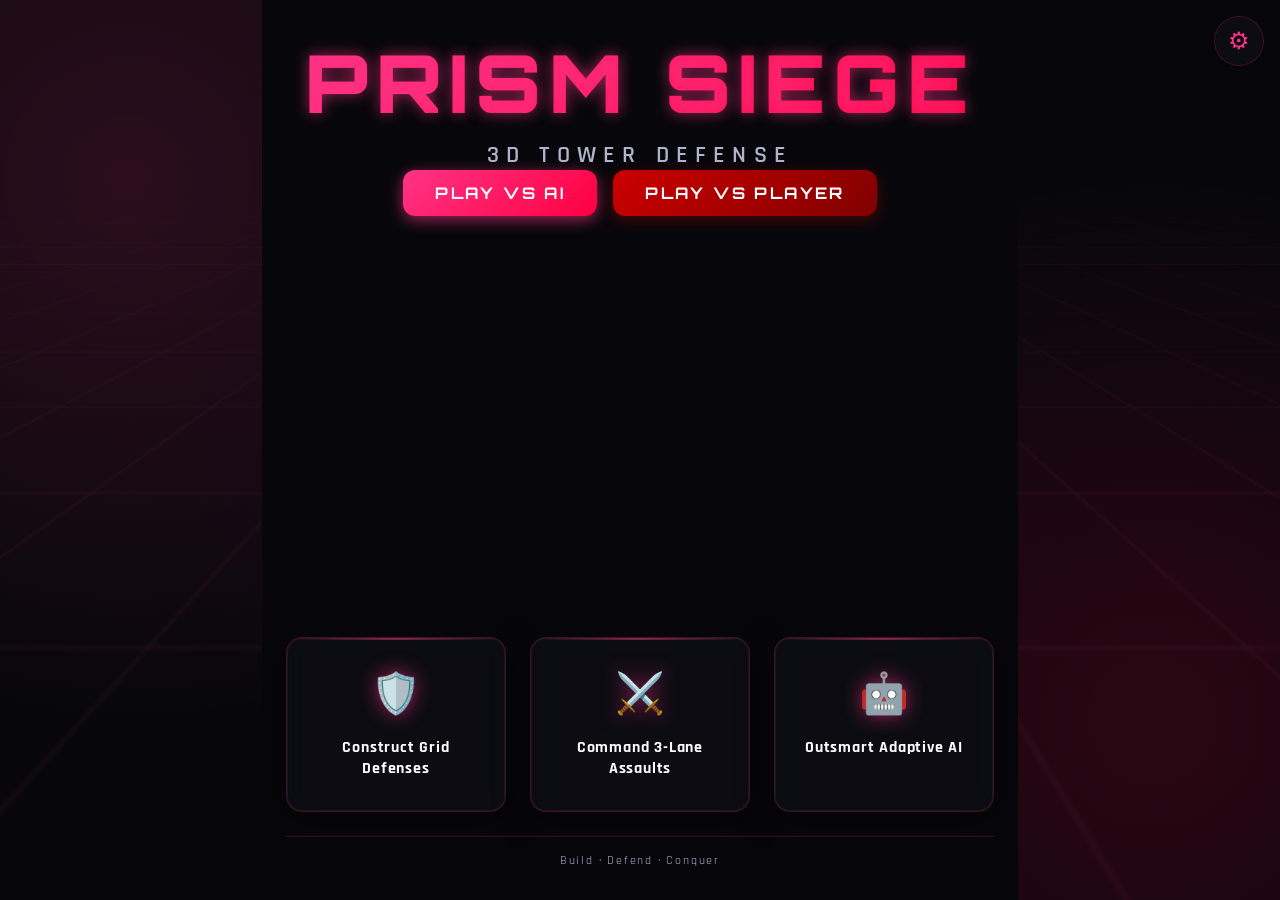
<file: index.html>
<!DOCTYPE html>
<html lang="en">
<head>
    <meta charset="UTF-8">
    <meta name="viewport" content="width=device-width, initial-scale=1.0, viewport-fit=cover">
    <meta name="mobile-web-app-capable" content="yes">
    <title>Prism Siege - 3D Tower Defense</title>
    <!-- Import Sci-Fi Fonts -->
    <link href="https://fonts.googleapis.com/css2?family=Orbitron:wght@700;900&family=Rajdhani:wght@500;600;700&display=swap" rel="stylesheet">
    
    <link rel="stylesheet" href="style.css">
    <style>
        .hero {
            text-align: center; padding: 2rem 1.5rem; z-index: 1;
            max-width: 1000px; width: 100%; min-height: 100vh; min-height: 100dvh;
            display: flex; flex-direction: column; justify-content: space-between;
        }
        .hero-head { margin-bottom: 0; }
        .hero-bottom { margin-top: auto; }
        .hero-foot {
            margin-top: 1.5rem; padding-top: 1rem;
            border-top: 1px solid var(--glass-border);
            color: var(--text-muted); font-size: 0.75rem; letter-spacing: 0.15em;
        }

        h1 { font-size: clamp(2.5rem, 10vw, 5rem); font-weight: 900; margin: 0 0 0.5rem; }
        .subtitle { color: var(--text-muted); font-size: clamp(1rem, 2.5vw, 1.5rem); letter-spacing: 0.3em; font-weight: 600; text-transform: uppercase; }

        .play-buttons { display: flex; gap: 1rem; justify-content: center; flex-wrap: wrap; margin-bottom: 2rem; }

        .btn-label-short { display: none; }
        .btn-label-long { display: inline; }

        .features { display: flex; gap: 1.5rem; flex-wrap: wrap; justify-content: center; flex-shrink: 0; }
        .feature {
            text-align: center; width: 220px; padding: 2rem 1.5rem;
            position: relative; overflow: hidden;
        }
        .feature::before {
            content: ''; position: absolute; top: 0; left: 0; right: 0; height: 2px;
            background: linear-gradient(90deg, transparent, var(--primary-glow), transparent); opacity: 0.8;
        }
        .feature span { font-size: 2.5rem; display: block; margin-bottom: 1rem; filter: drop-shadow(0 0 10px var(--primary-glow)); }
        .feature p { margin: 0; color: white; font-size: 1rem; font-weight: 700; letter-spacing: 0.05em; }

        /* Settings CSS */
        .btn-settings {
            position: fixed; top: max(16px, env(safe-area-inset-top)); right: max(16px, env(safe-area-inset-right));
            width: 50px; height: 50px; border-radius: 50%;
            background: var(--glass-bg); border: 1px solid var(--glass-border);
            color: var(--primary-color); font-size: 1.5rem; cursor: pointer; z-index: 100;
            display: flex; align-items: center; justify-content: center;
            backdrop-filter: blur(8px); transition: all 0.3s ease; box-shadow: 0 4px 15px rgba(0,0,0,0.3);
        }
        .btn-settings:hover { background: rgba(255, 51, 133, 0.2); box-shadow: 0 0 20px var(--primary-glow); transform: rotate(45deg); }

        .settings-overlay {
            position: fixed; inset: 0; background: rgba(0,0,0,0.8); backdrop-filter: blur(10px);
            display: none; align-items: center; justify-content: center; z-index: 200;
        }
        .settings-overlay.active { display: flex; animation: fadeIn 0.3s ease; }
        .settings-panel { padding: 2.5rem; max-width: 400px; width: 90%; }
        .settings-panel h2 { color: var(--primary-color); margin-bottom: 1.5rem; font-size: 1.5rem; letter-spacing: 3px; text-shadow: 0 0 10px var(--primary-glow); text-align: center; }
        .settings-row { margin-bottom: 1.5rem; }
        .settings-row label { display: block; color: var(--text-muted); font-size: 1rem; margin-bottom: 0.8rem; text-transform: uppercase; letter-spacing: 1px; text-align: center; }
        .settings-btns { display: flex; gap: 10px; }
        .settings-btns button { flex: 1; padding: 12px; }

        @keyframes fadeIn { from { opacity: 0; } to { opacity: 1; } }

        @media (max-width: 768px) {
            body, html { justify-content: flex-start; padding-top: max(1rem, env(safe-area-inset-top)); overflow-y: auto; }
            .hero { padding: 1rem 1rem 2rem; justify-content: flex-start; gap: 2rem; }
            .hero-foot { margin-top: 2rem; }
            h1 { font-size: 2.5rem; }
            .subtitle { font-size: 0.9rem; }
            .play-buttons { flex-direction: column; gap: 1rem; width: 100%; max-width: 300px; margin: 0 auto 2rem; }
            .btn-label-long { display: inline; }
            .btn-label-short { display: none; }
            .features { flex-direction: column; align-items: center; gap: 1rem; width: 100%; }
            .feature { width: 100%; max-width: 300px; padding: 1.5rem; }
        }
    </style>
</head>
<body>
    <div class="bg-mesh"></div>
    <div class="bg-grid"></div>
    <button class="btn-settings" id="btn-settings" title="Settings">⚙</button>
    <div class="settings-overlay" id="settings-overlay">
        <div class="settings-panel glass-panel">
            <h2>Settings</h2>
            <div class="settings-row">
                <label>AI difficulty</label>
                <div class="settings-btns" id="ai-difficulty">
                    <button data-value="easy" class="btn-glass">Easy</button>
                    <button data-value="medium" class="btn-glass active">Medium</button>
                    <button data-value="hard" class="btn-glass">Hard</button>
                </div>
            </div>
        </div>
    </div>
    <div class="hero">
        <div class="hero-head animate-in">
            <h1 class="text-gradient text-glow">Prism Siege</h1>
            <p class="subtitle">3D TOWER DEFENSE</p>
        </div>
        <div class="play-buttons animate-in delay-1">
            <a href="game-engine.html" id="link-vs-ai" class="btn-premium"><span class="btn-label-long">Play vs AI</span><span class="btn-label-short">Vs AI</span></a>
            <a href="lobby.html" id="link-vs-player" class="btn-premium alt"><span class="btn-label-long">Play vs Player</span><span class="btn-label-short">Vs Player</span></a>
        </div>
        
        <div class="hero-bottom animate-in delay-2">
            <div class="features">
                <div class="feature glass-panel">
                    <span>🛡️</span>
                    <p>Construct Grid Defenses</p>
                </div>
                <div class="feature glass-panel">
                    <span>⚔️</span>
                    <p>Command 3-Lane Assaults</p>
                </div>
                <div class="feature glass-panel">
                    <span>🤖</span>
                    <p>Outsmart Adaptive AI</p>
                </div>
            </div>
            <p class="hero-foot">Build · Defend · Conquer</p>
        </div>
    </div>
    <script>
        const STORAGE_KEY = 'prismSiege_aiDifficulty';
        const overlay = document.getElementById('settings-overlay');
        const aiBtns = document.getElementById('ai-difficulty').querySelectorAll('button');
        const linkVsAi = document.getElementById('link-vs-ai');

        function getDifficulty() { return localStorage.getItem(STORAGE_KEY) || 'medium'; }
        function setDifficulty(v) {
            localStorage.setItem(STORAGE_KEY, v);
            aiBtns.forEach(b => { b.classList.toggle('active', b.dataset.value === v); });
            linkVsAi.href = 'game-engine.html?ai=' + v;
        }

        document.getElementById('btn-settings').addEventListener('click', () => overlay.classList.add('active'));
        overlay.addEventListener('click', (e) => { if (e.target === overlay) overlay.classList.remove('active'); });
        aiBtns.forEach(b => b.addEventListener('click', () => setDifficulty(b.dataset.value)));

        setDifficulty(getDifficulty());
        document.getElementById('link-vs-player').style.boxShadow = '0 4px 16px rgba(255,0,0,0.25)';
    </script>
</body>
</html>
</file>
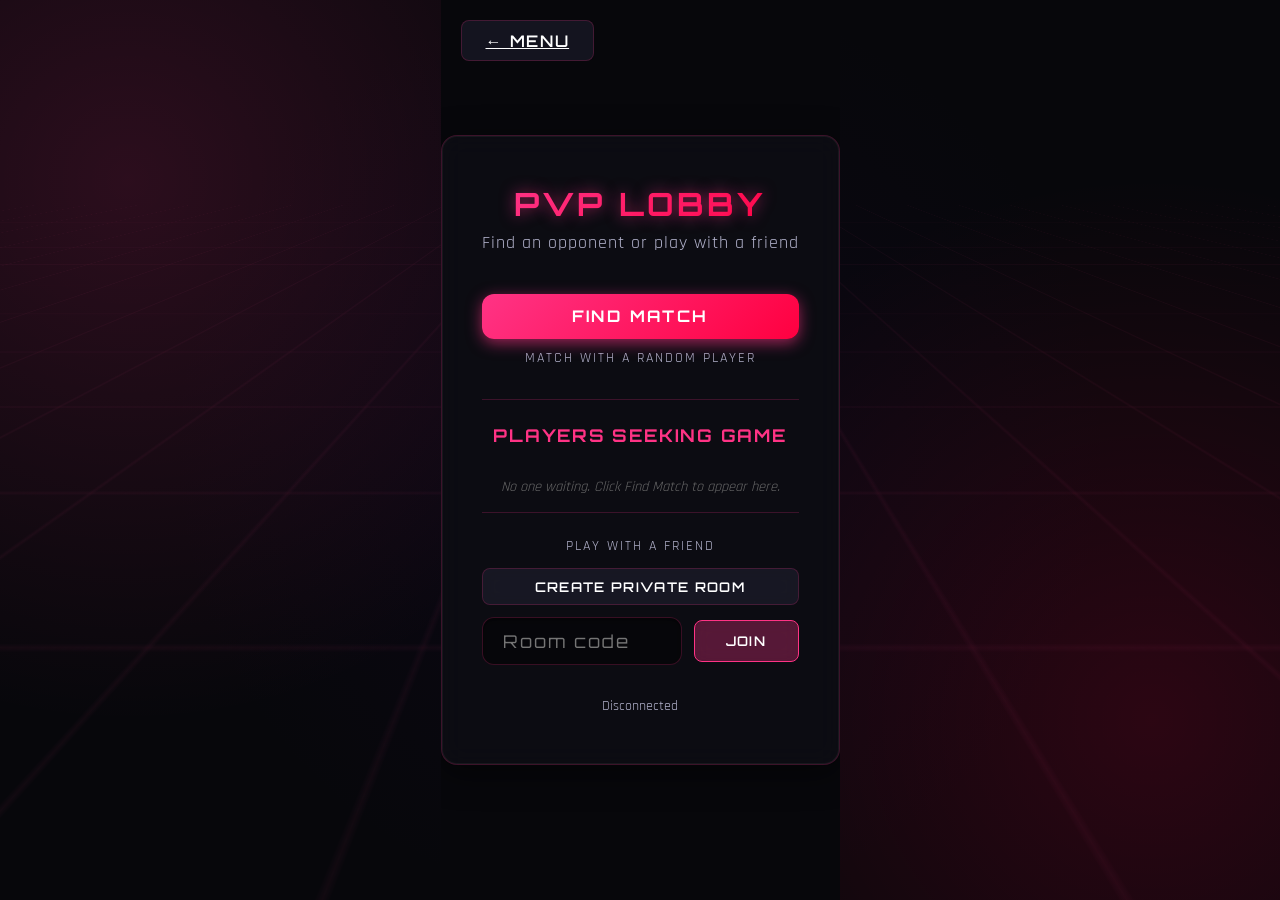
<file: lobby.html>
<!DOCTYPE html>
<html lang="en">
<head>
    <meta charset="UTF-8">
    <meta name="viewport" content="width=device-width, initial-scale=1.0, viewport-fit=cover">
    <meta name="mobile-web-app-capable" content="yes">
    <title>Prism Siege - PvP Lobby</title>
    <link href="https://fonts.googleapis.com/css2?family=Orbitron:wght@700;900&family=Rajdhani:wght@500;600;700&display=swap" rel="stylesheet">
    <link rel="stylesheet" href="style.css">
    <style>
        .lobby-box {
            text-align: center;
            max-width: 480px;
            padding: 3rem 2.5rem;
            width: 100%;
            animation: fadeIn 0.5s ease-out;
        }
        h1 { margin-bottom: 0.5rem; text-shadow: 0 0 15px var(--primary-glow); }
        .lobby-sub { color: var(--text-muted); font-size: 1.1rem; margin-bottom: 2.5rem; letter-spacing: 1px; }
        
        .section { margin-bottom: 2rem; position: relative; }
        .section-title { color: var(--text-muted); font-size: 0.9rem; margin-bottom: 0.8rem; text-transform: uppercase; letter-spacing: 2px; }
        
        input[type="text"] {
            padding: 12px 20px;
            height: 48px;
            width: 100%;
            max-width: 200px;
            border-radius: 12px;
            border: 1px solid var(--glass-border);
            background: rgba(0, 0, 0, 0.4);
            color: white;
            font-size: 1.1rem;
            letter-spacing: 2px;
            outline: none;
            transition: all 0.3s ease;
            box-shadow: inset 0 2px 5px rgba(0,0,0,0.5);
            font-family: var(--font-heading);
        }
        input[type="text"]:focus {
            border-color: var(--primary-color);
            box-shadow: 0 0 15px var(--primary-glow), inset 0 2px 5px rgba(0,0,0,0.5);
        }
        
        .row { display: flex; align-items: center; justify-content: center; gap: 12px; flex-wrap: wrap; }
        .status { color: var(--text-muted); font-size: 0.9rem; margin-top: 1.5rem; height: 1.2rem; }
        
        .waiting-list {
            text-align: left;
            margin-top: 2rem;
            padding-top: 1.5rem;
            border-top: 1px solid var(--glass-border);
        }
        .waiting-list h3 { color: var(--primary-color); font-size: 1.1rem; margin-bottom: 1rem; text-align: center; }
        
        .player-row {
            display: flex;
            align-items: center;
            justify-content: space-between;
            padding: 12px 16px;
            margin-bottom: 8px;
            background: rgba(0, 0, 0, 0.4);
            border-radius: 12px;
            border: 1px solid transparent;
            transition: all 0.2s ease;
        }
        .player-row:hover {
            border-color: var(--glass-border);
            background: rgba(255, 51, 133, 0.05);
        }
        .player-row .name { font-weight: 600; color: white; display: flex; align-items: center; gap: 8px; }
        .player-row .name::before {
            content: ''; display: inline-block; width: 8px; height: 8px; border-radius: 50%; background: #00ffcc; box-shadow: 0 0 8px #00ffcc;
        }
        
        .waiting-list-empty { color: #666; font-size: 0.9rem; padding: 1rem 0; text-align: center; font-style: italic; }
        
        .back-link {
            position: absolute;
            top: max(20px, env(safe-area-inset-top));
            left: max(20px, env(safe-area-inset-left));
            z-index: 10;
        }
        
        #searching, #waiting { display: none; }
        #searching p:first-of-type { color: #ffcc00; margin-bottom: 0.5rem; font-size: 1.2rem; text-shadow: 0 0 10px rgba(255, 204, 0, 0.5); }
        #waiting .code { font-size: 2.5rem; font-weight: bold; letter-spacing: 8px; color: white; margin: 1rem 0 1.5rem; text-shadow: 0 0 20px var(--primary-glow); font-family: var(--font-heading); }

        @media (max-width: 480px) {
            .lobby-box { padding: 2rem 1.5rem; margin: 0 1rem; border-radius: 16px; }
            h1 { font-size: 2rem; }
            .row { flex-direction: column; width: 100%; }
            input[type="text"] { max-width: 100%; }
            .player-row { flex-direction: column; gap: 10px; text-align: center; }
            .btn-glass { width: 100%; }
            .back-link { top: max(10px, env(safe-area-inset-top)); left: max(10px, env(safe-area-inset-left)); padding: 0.4rem 1rem; font-size: 0.8rem; }
        }
    </style>
</head>
<body>
    <div class="bg-mesh"></div>
    <div class="bg-grid"></div>
    <a href="index.html" class="back-link btn-glass">← Menu</a>
    
    <div class="lobby-box glass-panel">
        <h1 class="text-gradient">PvP Lobby</h1>
        <p class="lobby-sub">Find an opponent or play with a friend</p>

        <div id="main-options">
            <div class="section">
                <button class="btn-premium" id="btn-find-match" style="width: 100%;">Find Match</button>
                <p class="section-title" style="margin-top: 10px;">Match with a random player</p>
            </div>
            
            <div class="waiting-list">
                <h3>Players seeking game</h3>
                <div id="waiting-list-container">
                    <p class="waiting-list-empty" id="waiting-list-empty">No one waiting. Click Find Match to appear here.</p>
                    <div id="waiting-list-rows"></div>
                </div>
            </div>
            
            <div class="section" style="border-top: 1px solid var(--glass-border); padding-top: 1.5rem;">
                <p class="section-title">Play with a friend</p>
                <div class="row" style="margin-bottom: 12px;">
                    <button class="btn-glass" id="btn-create-room" style="width: 100%;">Create Private Room</button>
                </div>
                <div class="row">
                    <input type="text" id="room-code-input" placeholder="Room code" maxlength="8">
                    <button class="btn-glass active" id="btn-join-room" style="flex: 1; padding: 12px;">Join</button>
                </div>
            </div>
        </div>

        <div id="searching" class="animate-in">
            <p>Searching for opponent...</p>
            <p id="queue-info" class="section-title"></p>
            <button class="btn-glass" id="btn-cancel-match" style="margin-top: 1rem;">Cancel</button>
        </div>

        <div id="waiting" class="animate-in">
            <p class="section-title">Share this code:</p>
            <p id="room-code-display" class="code"></p>
            <p class="section-title">Waiting for opponent...</p>
            <button class="btn-glass" id="btn-cancel-waiting" style="margin-top: 1rem;">Cancel</button>
        </div>

        <p id="status" class="status"></p>
    </div>

    <script>
        function getWsUrl() {
            if (window.PRISM_SIEGE_WS_URL) return window.PRISM_SIEGE_WS_URL;
            var proto = location.protocol === 'https:' ? 'wss:' : 'ws:';
            var host = location.host || 'localhost:8080';
            return proto + '//' + host.replace(/\/$/, '') + '/ws';
        }

        var ws = null;
        var roomId = null;
        var playerIdx = null;
        var myClientId = null;

        function showMain() {
            document.getElementById('main-options').style.display = 'block';
            document.getElementById('searching').style.display = 'none';
            document.getElementById('waiting').style.display = 'none';
        }
        function showSearching() {
            document.getElementById('main-options').style.display = 'none';
            document.getElementById('searching').style.display = 'block';
            document.getElementById('waiting').style.display = 'none';
        }
        function showWaiting() {
            document.getElementById('main-options').style.display = 'none';
            document.getElementById('searching').style.display = 'none';
            document.getElementById('waiting').style.display = 'block';
        }
        function goToGame() {
            if (roomId != null && playerIdx != null)
                location.href = 'game-engine.html?mode=pvp&room_id=' + encodeURIComponent(roomId) + '&player_idx=' + playerIdx;
        }

        function connect() {
            ws = new WebSocket(getWsUrl());
            ws.onopen = function() { document.getElementById('status').textContent = 'Connected'; };
            ws.onclose = function() { document.getElementById('status').textContent = 'Disconnected'; };
            ws.onmessage = function(e) {
                try {
                    var msg = JSON.parse(e.data);
                    if (msg.event === 'joined') {
                        roomId = msg.room_id;
                        playerIdx = msg.player_idx;
                        if (msg.ready) {
                            goToGame();
                            return;
                        }
                        document.getElementById('room-code-display').textContent = (msg.room_id || '').toUpperCase();
                        showWaiting();
                    } else if (msg.event === 'opponent_joined') {
                        goToGame();
                    } else if (msg.event === 'matchmaking') {
                        if (msg.status === 'searching') {
                            showSearching();
                            document.getElementById('queue-info').textContent = (msg.queue_size || 0) >= 2 ? 'Match found!' : 'Players in queue: ' + (msg.queue_size || 0);
                        } else if (msg.status === 'cancelled') {
                            showMain();
                            document.getElementById('status').textContent = 'Cancelled';
                        }
                    } else if (msg.event === 'identity') {
                        myClientId = (msg.client_id || '').toLowerCase();
                    } else if (msg.event === 'waiting_list') {
                        renderWaitingList(msg.players || []);
                    } else if (msg.event === 'error') {
                        document.getElementById('status').textContent = msg.msg || 'Error';
                    }
                } catch (err) {}
            };
        }

        function renderWaitingList(players) {
            var emptyEl = document.getElementById('waiting-list-empty');
            var rowsEl = document.getElementById('waiting-list-rows');
            rowsEl.innerHTML = '';
            if (players.length === 0) {
                emptyEl.style.display = 'block';
                return;
            }
            emptyEl.style.display = 'none';
            players.forEach(function(p) {
                var id = (p.id || '').toLowerCase();
                var isSelf = myClientId && id === myClientId;
                var name = p.name || ('Player ' + (id || '').substring(0, 6).toUpperCase());
                if (isSelf) name = name + ' (you)';
                var row = document.createElement('div');
                row.className = 'player-row';
                row.innerHTML = '<span class="name">' + name + '</span>' +
                    (isSelf ? '<span class="section-title" style="margin-bottom:0;">Waiting...</span>' : '<button type="button" class="btn-glass active btn-challenge" data-id="' + (p.id || '') + '">Challenge</button>');
                if (!isSelf) {
                    row.querySelector('.btn-challenge').onclick = function() {
                        var targetId = this.getAttribute('data-id');
                        if (ws && ws.readyState === 1 && targetId) {
                            document.getElementById('status').textContent = '';
                            ws.send(JSON.stringify({ cmd: 'challenge', target_id: targetId }));
                        }
                    };
                }
                rowsEl.appendChild(row);
            });
        }

        document.getElementById('btn-find-match').onclick = function() {
            if (!ws || ws.readyState !== 1) return;
            document.getElementById('status').textContent = '';
            ws.send(JSON.stringify({ cmd: 'find_match' }));
        };
        document.getElementById('btn-cancel-match').onclick = function() {
            if (ws && ws.readyState === 1) ws.send(JSON.stringify({ cmd: 'cancel_match' }));
            showMain();
        };
        document.getElementById('btn-create-room').onclick = function() {
            if (!ws || ws.readyState !== 1) return;
            document.getElementById('status').textContent = '';
            ws.send(JSON.stringify({ cmd: 'create' }));
        };
        document.getElementById('btn-join-room').onclick = function() {
            var code = (document.getElementById('room-code-input').value || '').trim().toLowerCase();
            if (!code || !ws || ws.readyState !== 1) return;
            document.getElementById('status').textContent = '';
            ws.send(JSON.stringify({ cmd: 'join', room_id: code }));
        };
        document.getElementById('btn-cancel-waiting').onclick = function() { location.reload(); };

        connect();
    </script>
</body>
</html>
</file>
<file: style.css>
:root {
    --primary-color: #ff3385;
    --primary-glow: rgba(255, 51, 133, 0.6);
    --secondary-color: #ff0040;
    --secondary-glow: rgba(255, 0, 64, 0.6);
    --bg-dark: #07070b;
    --text-main: #ffffff;
    --text-muted: #b3b3cc;
    --glass-bg: rgba(20, 20, 30, 0.4);
    --glass-border: rgba(255, 51, 133, 0.2);
    --font-heading: 'Orbitron', sans-serif;
    --font-body: 'Rajdhani', sans-serif;
}

* {
    box-sizing: border-box;
    margin: 0;
    padding: 0;
}

body, html {
    min-height: 100vh;
    min-height: 100dvh;
    -webkit-tap-highlight-color: transparent;
    overscroll-behavior: none;
    background-color: var(--bg-dark);
    font-family: var(--font-body);
    color: var(--text-main);
    display: flex;
    flex-direction: column;
    align-items: center;
    justify-content: center;
    overflow: hidden;
    position: relative;
    padding: env(safe-area-inset-top) env(safe-area-inset-right) env(safe-area-inset-bottom) env(safe-area-inset-left);
}

/* Premium Animated Background */
.bg-mesh {
    position: fixed;
    top: 0; left: 0; right: 0; bottom: 0;
    z-index: -3;
    background: radial-gradient(circle at 10% 20%, rgba(255, 51, 133, 0.15) 0%, transparent 40%),
                radial-gradient(circle at 90% 80%, rgba(255, 0, 64, 0.15) 0%, transparent 40%),
                radial-gradient(circle at 50% 50%, rgba(50, 0, 100, 0.1) 0%, transparent 60%);
    background-color: var(--bg-dark);
    animation: ambientShift 20s ease-in-out infinite alternate;
}

@keyframes ambientShift {
    0% { transform: scale(1.0); }
    100% { transform: scale(1.1); }
}

.bg-grid {
    position: fixed;
    top: 0; left: 0; right: 0; bottom: 0;
    z-index: -2;
    background-image: 
        linear-gradient(rgba(255, 51, 133, 0.05) 1px, transparent 1px),
        linear-gradient(90deg, rgba(255, 51, 133, 0.05) 1px, transparent 1px);
    background-size: 50px 50px;
    transform: perspective(600px) rotateX(60deg) translateY(-100px) scale(3.5);
    animation: gridMove 12s linear infinite;
    opacity: 0.8;
}

@keyframes gridMove {
    0% { background-position: 0 0; }
    100% { background-position: 0 50px; }
}

/* Typography */
h1, h2, h3 {
    font-family: var(--font-heading);
    letter-spacing: 0.1em;
    text-transform: uppercase;
    margin: 0;
}

.text-gradient {
    background: linear-gradient(135deg, var(--primary-color), var(--secondary-color));
    -webkit-background-clip: text;
    -webkit-text-fill-color: transparent;
    background-clip: text;
    display: inline-block;
}

.text-glow {
    text-shadow: 0 0 15px var(--primary-glow);
}

/* Glassmorphism System */
.glass-panel {
    background: var(--glass-bg);
    backdrop-filter: blur(12px);
    -webkit-backdrop-filter: blur(12px);
    border: 1px solid var(--glass-border);
    border-radius: 16px;
    box-shadow: 0 8px 32px rgba(0, 0, 0, 0.5), inset 0 0 0 1px rgba(255, 255, 255, 0.05);
    transition: all 0.3s ease;
}

.glass-panel:hover {
    border-color: rgba(255, 51, 133, 0.4);
    box-shadow: 0 12px 40px rgba(0, 0, 0, 0.6), 0 0 20px rgba(255, 51, 133, 0.15), inset 0 0 0 1px rgba(255, 255, 255, 0.08);
}

/* Buttons */
.btn-premium {
    position: relative;
    display: inline-flex;
    align-items: center;
    justify-content: center;
    background: linear-gradient(135deg, var(--primary-color), var(--secondary-color));
    color: white;
    text-decoration: none;
    font-family: var(--font-heading);
    font-size: 1rem;
    font-weight: 700;
    border-radius: 12px;
    border: none;
    cursor: pointer;
    overflow: hidden;
    transition: all 0.3s cubic-bezier(0.25, 0.8, 0.25, 1);
    box-shadow: 0 4px 15px var(--primary-glow);
    text-transform: uppercase;
    letter-spacing: 0.15em;
    padding: 0.8rem 2rem;
    z-index: 1;
}

.btn-premium::before {
    content: '';
    position: absolute;
    top: 0; left: -100%;
    width: 100%; height: 100%;
    background: linear-gradient(90deg, transparent, rgba(255,255,255,0.2), transparent);
    transition: left 0.5s ease;
    z-index: -1;
}

.btn-premium:hover {
    transform: translateY(-3px);
    box-shadow: 0 8px 25px var(--primary-glow), 0 0 10px rgba(255, 255, 255, 0.2);
}

.btn-premium:hover::before {
    left: 100%;
}

.btn-premium:active {
    transform: translateY(1px);
    box-shadow: 0 2px 10px var(--primary-glow);
}

.btn-premium.alt {
    background: linear-gradient(135deg, #cc0000, #800000);
    box-shadow: 0 4px 15px rgba(204, 0, 0, 0.5);
}
.btn-premium.alt:hover {
    box-shadow: 0 8px 25px rgba(204, 0, 0, 0.6), 0 0 10px rgba(255, 255, 255, 0.2);
}

.btn-glass {
    background: rgba(30, 30, 45, 0.6);
    backdrop-filter: blur(8px);
    border: 1px solid var(--glass-border);
    color: var(--text-main);
    padding: 0.6rem 1.5rem;
    border-radius: 8px;
    font-family: var(--font-heading);
    font-weight: 600;
    cursor: pointer;
    transition: all 0.2s ease;
    text-transform: uppercase;
    letter-spacing: 0.1em;
}

.btn-glass:hover {
    background: rgba(255, 51, 133, 0.15);
    border-color: var(--primary-color);
    box-shadow: 0 0 15px var(--primary-glow);
}

.btn-glass.active {
    background: rgba(255, 51, 133, 0.3);
    border-color: var(--primary-color);
    color: white;
}

/* Animations */
@keyframes slideUpFade {
    from { opacity: 0; transform: translateY(20px); }
    to { opacity: 1; transform: translateY(0); }
}

.animate-in {
    animation: slideUpFade 0.8s cubic-bezier(0.16, 1, 0.3, 1) forwards;
}

.delay-1 { animation-delay: 0.1s; }
.delay-2 { animation-delay: 0.2s; }
.delay-3 { animation-delay: 0.3s; }
</file>
